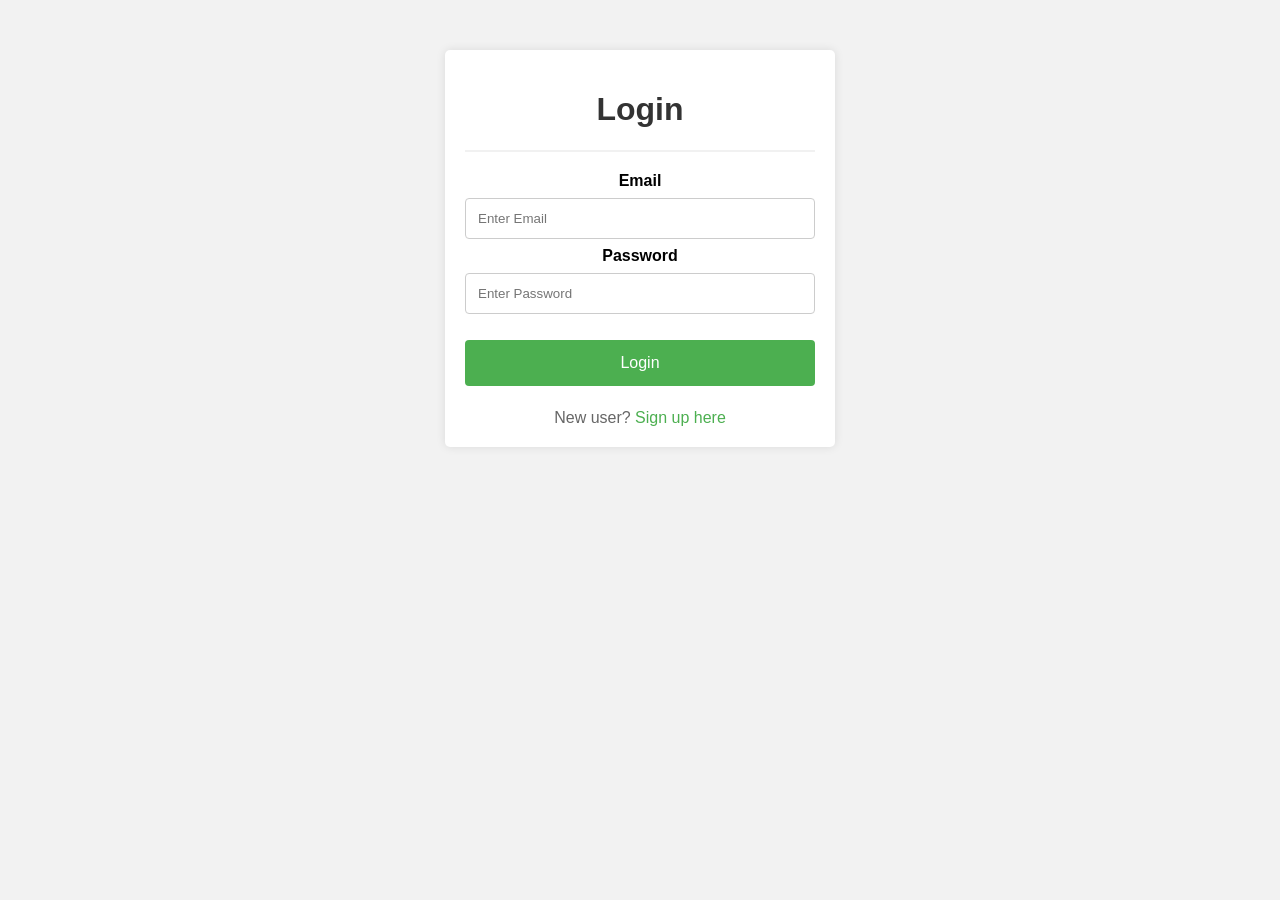
<file: finale/login.html>
<!DOCTYPE html>
<html lang="en">
<head>
    <meta charset="UTF-8">
    <meta name="viewport" content="width=device-width, initial-scale=1.0">
    <title>Login</title>
    <style>
        body {
            font-family: Arial, sans-serif;
            background-color: #f2f2f2;
            margin: 0;
            padding: 20px;
        }
        .container {
            background-color: white;
            padding: 20px;
            width: 350px;
            margin: 30px auto;
            box-shadow: 0 0 10px rgba(0,0,0,0.1);
            border-radius: 5px;
            text-align: center;
        }
        input {
            width: 100%;
            padding: 12px;
            margin: 8px 0;
            border: 1px solid #ccc;
            box-sizing: border-box;
            border-radius: 4px;
        }
        button {
            background-color: #4CAF50;
            color: white;
            padding: 14px 20px;
            margin: 8px 0;
            border: none;
            cursor: pointer;
            width: 100%;
            border-radius: 4px;
            font-size: 16px;
        }
        button:hover {
            opacity: 0.8;
        }
        .error {
            color: red;
            font-size: 14px;
            margin: 10px 0;
        }
        .success {
            color: green;
            font-size: 16px;
            margin: 15px 0;
            font-weight: bold;
        }
        .switch-form {
            text-align: center;
            margin-top: 15px;
            color: #666;
        }
        .switch-form a {
            color: #4CAF50;
            text-decoration: none;
        }
        h1 {
            text-align: center;
            color: #333;
        }
        hr {
            border: 1px solid #f1f1f1;
            margin-bottom: 20px;
        }
        .hidden {
            display: none;
        }
    </style>
</head>
<body>
    <div class="container">
        <h1>Login</h1>
        <hr>
        
        <div id="login-form">
            <label><b>Email</b></label>
            <input type="email" placeholder="Enter Email" id="email" required>

            <label><b>Password</b></label>
            <input type="password" placeholder="Enter Password" id="password" required>
            <div id="error" class="error"></div>

            <button type="submit" id="login-btn">Login</button>
        </div>
        
        <div id="success-message" class="success hidden">
            Successful login! Redirecting...
        </div>
        
        <div class="switch-form">
            New user? <a href="signup.html">Sign up here</a>
        </div>
    </div>

    <script>
        document.getElementById('login-btn').addEventListener('click', async (e) => {
            e.preventDefault();
            
            const email = document.getElementById('email').value.trim();
            const password = document.getElementById('password').value;
            const errorDiv = document.getElementById('error');
            const successDiv = document.getElementById('success-message');
            const loginForm = document.getElementById('login-form');
            
            errorDiv.textContent = '';
            
            // Show loading state
            const submitBtn = e.target;
            submitBtn.disabled = true;
            submitBtn.textContent = 'Logging in...';

            try {
                // Fetch all users from SheetDB
                const response = await fetch("https://sheetdb.io/api/v1/5c73ev7sar4xu");
                
                if (!response.ok) {
                    throw new Error(`API Error: ${response.status}`);
                }
                
                const users = await response.json();
                
                // Find matching user (case-insensitive email)
                const user = users.find(u => 
                    u.email && 
                    u.email.toLowerCase() === email.toLowerCase() && 
                    u.password === password
                );
                
                if (user) {
                    // Show success message and hide form
                    loginForm.classList.add('hidden');
                    successDiv.classList.remove('hidden');
                    
                    // Set authentication flag
                    sessionStorage.setItem('authenticated', 'true');
                    
                    // Redirect to index.html after 2 seconds
                    setTimeout(() => {
                        window.location.href = "index.html";
                    }, 2000);
                } else {
                    throw new Error("Invalid email or password");
                }
            } catch (error) {
                errorDiv.textContent = error.message.includes("Invalid") 
                    ? "Invalid email or password" 
                    : "Login failed. Please try again.";
            } finally {
                submitBtn.disabled = false;
                submitBtn.textContent = 'Login';
            }
        });
    </script>
</body>
</html>
</file>
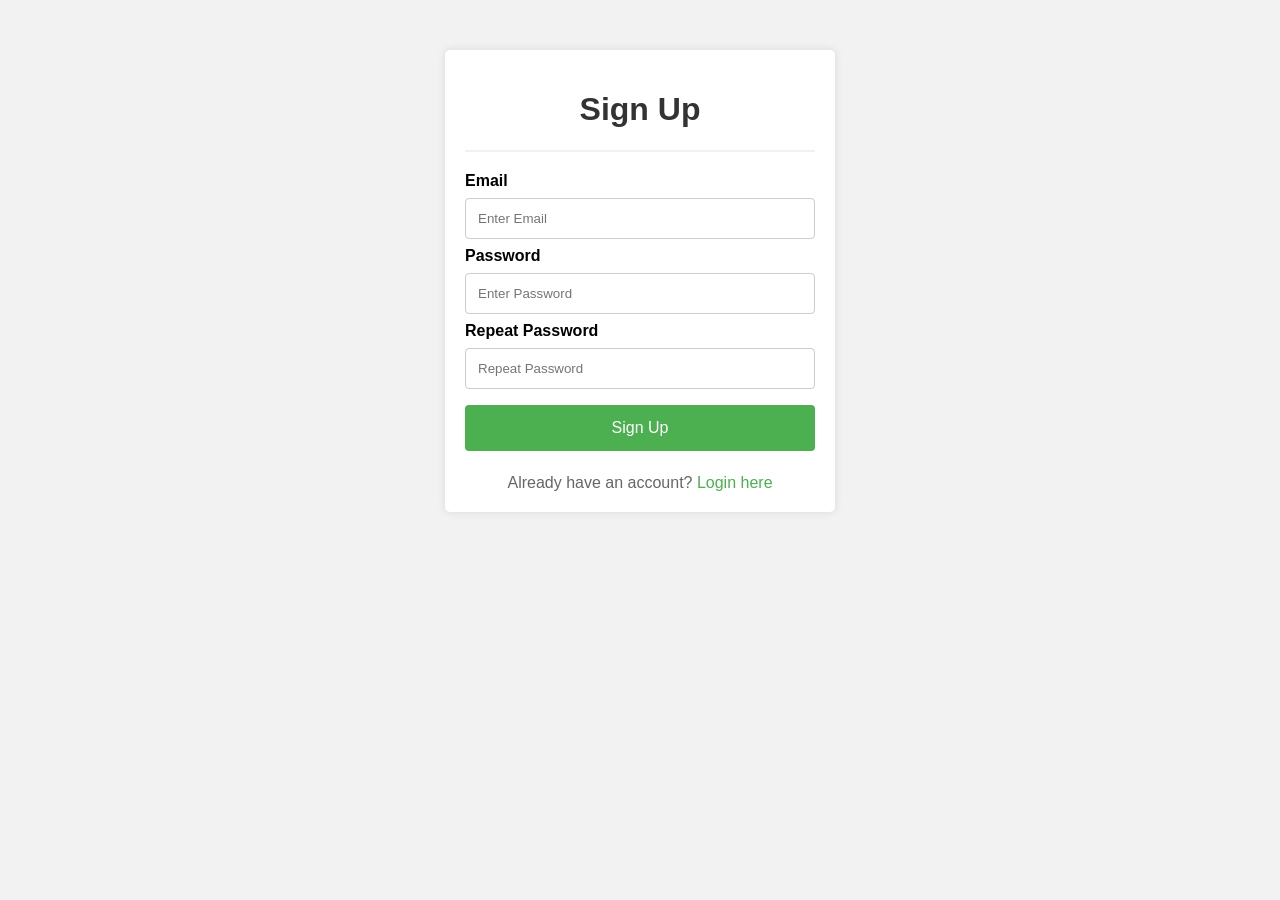
<file: finale/signup.html>
<!DOCTYPE html>
<html lang="en">
<head>
    <meta charset="UTF-8">
    <meta name="viewport" content="width=device-width, initial-scale=1.0">
    <title>Sign Up</title>
    <style>
        body {
            font-family: Arial, sans-serif;
            background-color: #f2f2f2;
            margin: 0;
            padding: 20px;
        }
        .container {
            background-color: white;
            padding: 20px;
            width: 350px;
            margin: 30px auto;
            box-shadow: 0 0 10px rgba(0,0,0,0.1);
            border-radius: 5px;
        }
        input {
            width: 100%;
            padding: 12px;
            margin: 8px 0;
            border: 1px solid #ccc;
            box-sizing: border-box;
            border-radius: 4px;
        }
        button {
            background-color: #4CAF50;
            color: white;
            padding: 14px 20px;
            margin: 8px 0;
            border: none;
            cursor: pointer;
            width: 100%;
            border-radius: 4px;
            font-size: 16px;
        }
        button:hover {
            opacity: 0.8;
        }
        .error {
            color: red;
            font-size: 14px;
        }
        .switch-form {
            text-align: center;
            margin-top: 15px;
            color: #666;
        }
        .switch-form a {
            color: #4CAF50;
            text-decoration: none;
        }
        h1 {
            text-align: center;
            color: #333;
        }
        hr {
            border: 1px solid #f1f1f1;
            margin-bottom: 20px;
        }
    </style>
</head>
<body>
    <div class="container">
        <h1>Sign Up</h1>
        <hr>
        <form id="signup-form">
            <label><b>Email</b></label>
            <input type="email" placeholder="Enter Email" id="email" required>

            <label><b>Password</b></label>
            <input type="password" placeholder="Enter Password" id="password" required minlength="6">

            <label><b>Repeat Password</b></label>
            <input type="password" placeholder="Repeat Password" id="password2" required>
            <div id="error" class="error"></div>

            <button type="submit">Sign Up</button>
        </form>
        <div class="switch-form">
            Already have an account? <a href="login.html">Login here</a>
        </div>
    </div>

    <script>
        document.getElementById('signup-form').addEventListener('submit', async (e) => {
            e.preventDefault();
            
            const email = document.getElementById('email').value;
            const password = document.getElementById('password').value;
            const password2 = document.getElementById('password2').value;
            const errorDiv = document.getElementById('error');
            
            errorDiv.textContent = '';
            
            // Validate passwords
            if (password !== password2) {
                errorDiv.textContent = "Passwords don't match!";
                return;
            }
            
            if (password.length < 6) {
                errorDiv.textContent = "Password must be at least 6 characters!";
                return;
            }

            try {
                // Save to SheetDB
                const response = await fetch("https://sheetdb.io/api/v1/5c73ev7sar4xu", {
                    method: "POST",
                    headers: {
                        "Content-Type": "application/json",
                        "Accept": "application/json"
                    },
                    body: JSON.stringify({
                        data: [{
                            email: email,
                            password: password
                        }]
                    })
                });
                
                const data = await response.json();
                
                if (data.created > 0) {
                    alert("Account created successfully! Redirecting to login...");
                    window.location.href = "login.html"; // Go to login page
                } else {
                    throw new Error("Signup failed");
                }
            } catch (error) {
                errorDiv.textContent = "Error creating account. Please try again.";
                console.error("Error:", error);
            }
        });
    </script>
</body>
</html>
</file>
